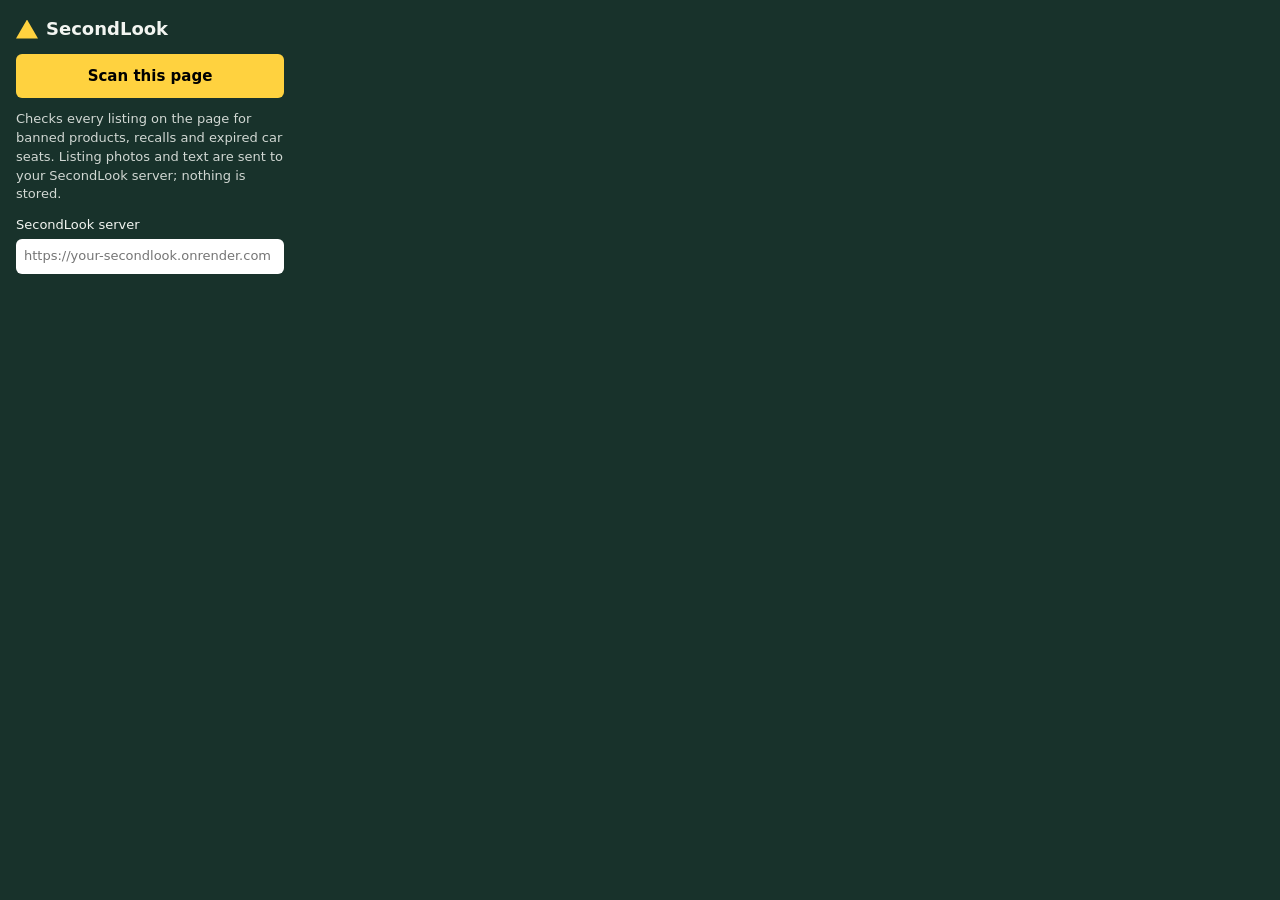
<file: extension/popup.html>
<!doctype html>
<html lang="en">
<head>
<meta charset="utf-8">
<style>
  body { width: 300px; margin: 0; font: 15px/1.45 system-ui, sans-serif; background: #18322b; color: #f2f5f1; }
  .wrap { padding: 16px; display: grid; gap: 12px; }
  h1 { font-size: 18px; margin: 0; display: flex; gap: 8px; align-items: center; }
  h1 span { width: 22px; height: 19px; background: #FFD23F; clip-path: polygon(50% 0, 100% 100%, 0 100%); }
  button { min-height: 44px; border: 0; border-radius: 6px; background: #FFD23F; color: #000; font: 700 15px/1 system-ui; cursor: pointer; }
  label { font-size: 13px; display: grid; gap: 4px; }
  input { padding: 8px; border-radius: 6px; border: 0; font: inherit; }
  p { margin: 0; font-size: 13px; opacity: .85; }
</style>
</head>
<body>
<div class="wrap">
  <h1><span aria-hidden="true"></span>SecondLook</h1>
  <button id="scan">Scan this page</button>
  <p>Checks every listing on the page for banned products, recalls and expired car seats. Listing photos and text are sent to your SecondLook server; nothing is stored.</p>
  <label>SecondLook server <input id="api" type="url" placeholder="https://your-secondlook.onrender.com"></label>
</div>
<script src="popup.js"></script>
</body>
</html>
</file>
